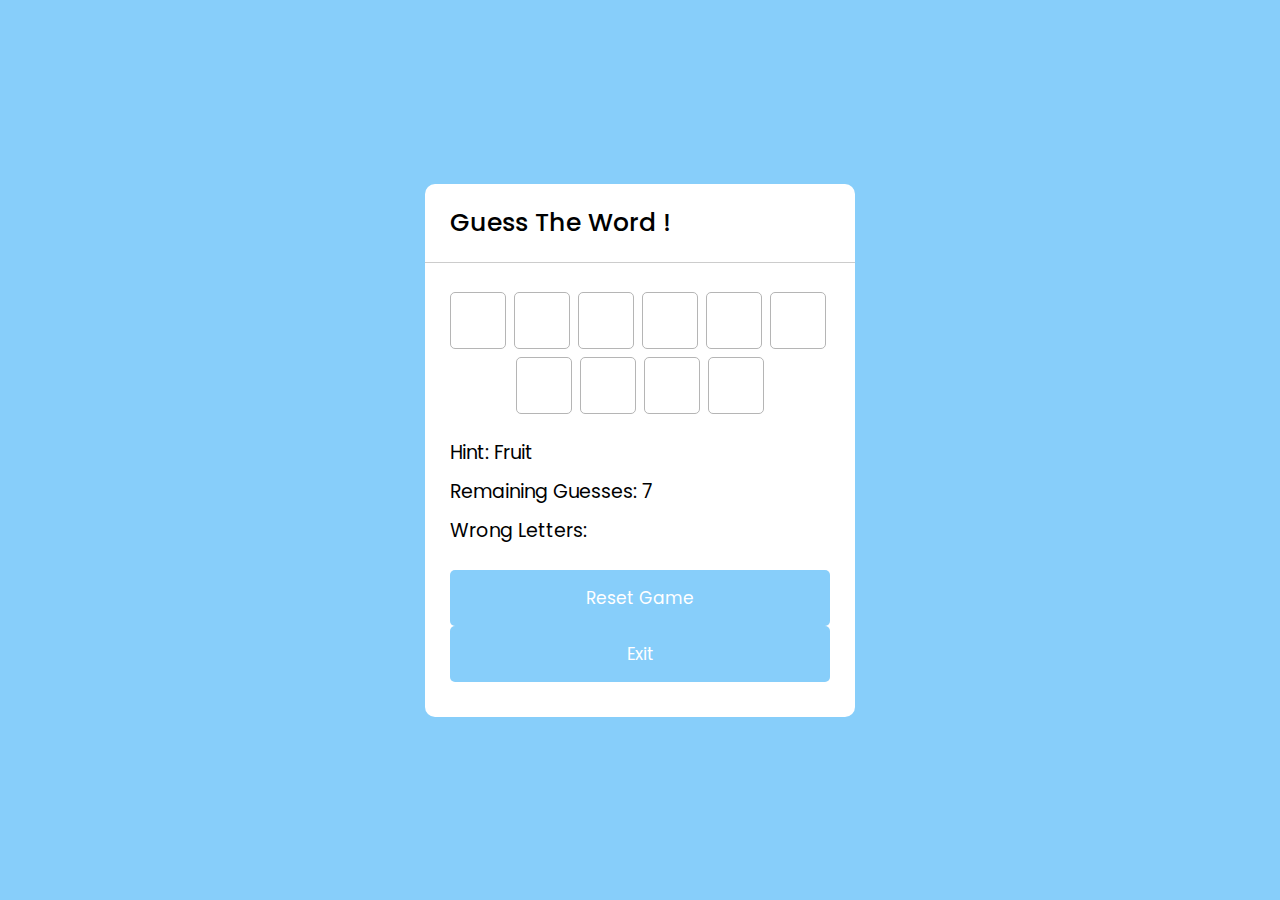
<file: game.html>
<!DOCTYPE html>

<html lang = "en" dir = "ltr">
    
    <head>

        <meta charset = "utf-8">
        <meta name = "viewport" content = "width=device-width, initial-scale=1.0">

        <title> Game Page </title>

        <link rel = "stylesheet" href = "game.css">
        <link href="https://fonts.googleapis.com/css2?family=Poppins&display=swap" rel="stylesheet">


    </head>

    <body>

        <div class = "wrapper">
            <h1> Guess The Word ! </h1>

            <div class = "content">
                <input type = "text" class = "typinginput" maxlength = "1">

                <div class = "inputs"> </div>

                <div class = "details">
                    <p class = "hint"> Hint: <span> </span> </p>
                    <p class = "guessesleft"> Remaining Guesses: <span> </span> </p>
                    <p class = "wrongletters"> Wrong Letters: <span> </span> </p>
                </div>

                <button class = "buttons"> Reset Game </button>

                

                <a href = "index.html">
                    <button class="buttons">Exit</button>
                </a>

            </div>

        </div>

        <script src = "word.js"> </script>
        <script src = "game.js"> </script>
        <script src="Javascript.js"> </script>
        <script src="login.js"> </script>
        <script src="signup.js"> </script>
        <script src="loading.html"> </script>

    </body>

</html>
</file>
<file: game.css>
* {
    margin: 0;
    padding: 0;
    box-sizing: border-box;
    font-family: 'Poppins', sans-serif;
}

body {
    display: flex;
    align-items: center;
    justify-content: center;
    min-height: 100vh;
    background: #87cefa;
}

/* White Box For The Game */
.wrapper {
    width: 430px;
    background: #fff;
    border-radius: 10px;
}

/* Texts Inside The White Box */
.wrapper h1 {
    font-size: 25px;
    font-weight: 500;
    padding: 20px 25px;
    border-bottom: 1px solid #ccc;
}

.wrapper .content {
    margin: 25px 25px 35px;
}

/* Mobile View For The Game */
@media (max-width: 700px) {
    .wrapper {
        width: 330px;
        border-radius: 5px;
    }
}

.content .typinginput {
    opacity: 0;
    z-index: -999;
    position: absolute;
}

.content .inputs {
    display: flex;
    flex-wrap: wrap;
    justify-content: center;
}

.inputs input {
    height: 57px;
    width: 56px;
    margin: 4px;
    color: #87cefa;
    font-size: 24px;
    font-weight: 500;
    text-align: center;
    background: none;
    border-radius: 5px;
    text-transform: uppercase;
    border: 1px solid #b5b5b5;
}

.inputs input:first-child {
    margin-left: 0px;
}

.content .details {
    margin: 20px 0 25px;
}

/* Hint, Remaining Guesses, Wrong Letters */
.details p {
    font-size: 19px;
    margin-bottom: 10px;
}

/* Reset Button and Exit Button */
.content .buttons {
    width: 100%;
    cursor: pointer;
    outline: none;
    border: none;
    color: #fff;
    font-size: 17px;
    padding: 15px 0;
    background: #87cefa;
    border-radius: 5px;
    text-decoration: none;
}
</file>
